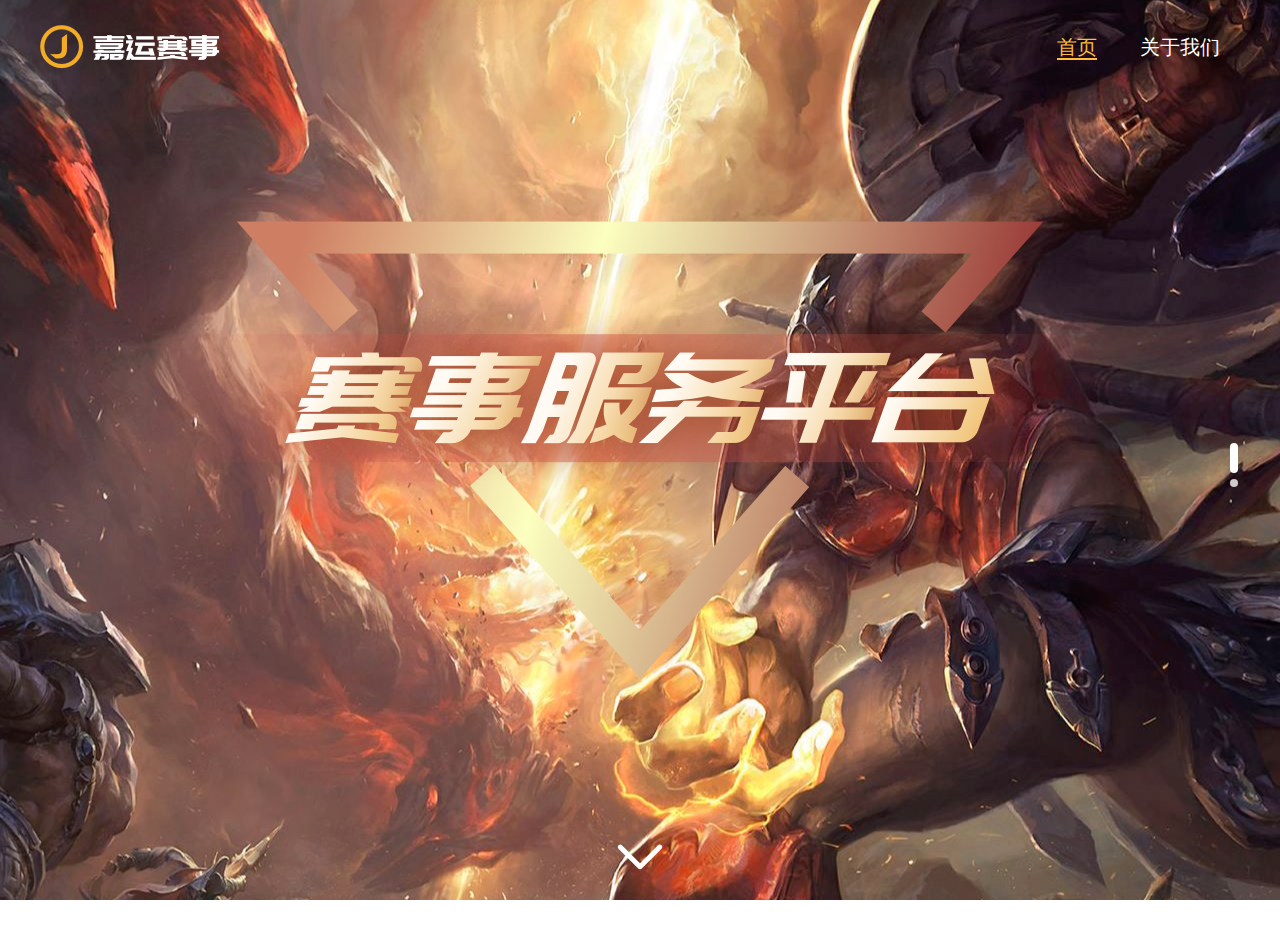
<file: html/index.html>
<!DOCTYPE html>
<html lang="en">

<head>
    <meta charset="UTF-8">
    <meta name="viewport" content="width=device-width, initial-scale=1.0">
    <title>嘉运赛事官网</title>
    <link rel="icon" href="favicon.ico" type="image/x-icon" />
    <link rel="stylesheet" type="text/css" href="./css/public.css" media="screen">

    <link rel="stylesheet" type="text/css" href="./css/index.css" media="screen">




</head>

<body>
    <div class="container">
        <!-- 头部 -->
        <div id="header">
            <div class="nav">
                <div class="logo">
                    <img src="./img/logo.png" alt="" />
                </div>

                <div class="nav_nav">
                    <a href="/index.html">首页</a>
                    <a href="/aboutUs.html">关于我们</a>
                </div>

            </div>
        </div>


        <!-- 内容区 -->
            <div class="content_1">
                <div class="content_right_btn">
                    <div class="content_right_btn1"></div>
                    <div class="content_right_btn2"></div>
                </div>

                <div class="conten_img_1">
                    <img src="./img/contenLo.png" alt="" />
                </div>
                <div class="nextPage">
                    <img src="./img/nextPage.png" />
                </div>
            </div>


            <div class="content_2">
                <div class="content_right_btn">
                    <div class="content_right_btn2"></div>
                    <div class="content_right_btn1 content_2Btn"></div>
                </div>

                <div class="conten_img_2">
                    <div><img src="./img/rw1.png" /></div>
                    <div><img src="./img/rw2.png" /></div>
                    <div><img src="./img/rw3.png" /></div>
                    <div><img src="./img/rw4.png" /></div>
                </div>

            </div>


    </div>

</body>


<script type="text/javascript" src="./js/jquery-3.1.1.min.js"></script>

<script type="text/javascript" src="./js/index.js"></script>




</html>
</file>
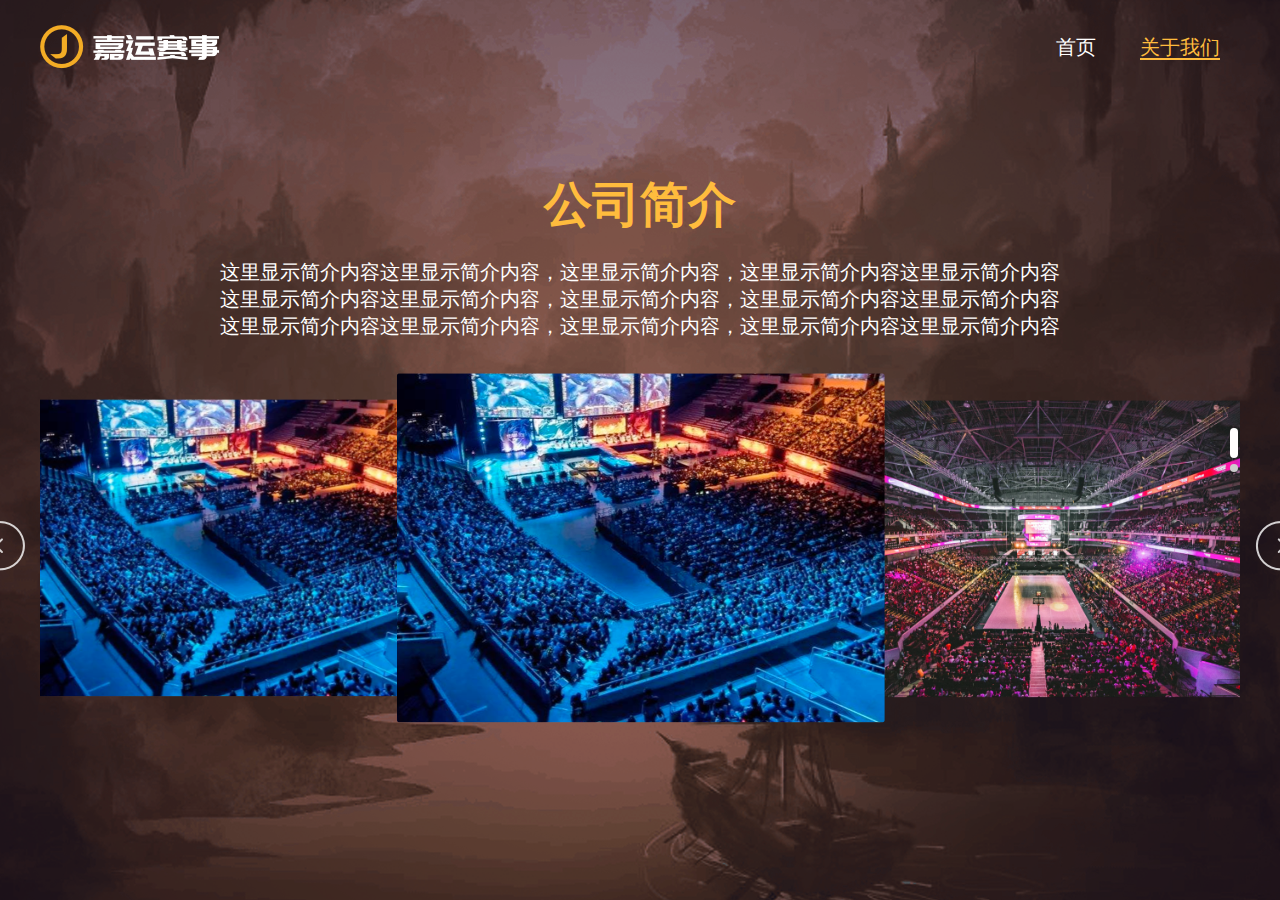
<file: html/aboutUs.html>
<!DOCTYPE html>
<html lang="en">

<head>
    <meta charset="UTF-8">
    <meta name="viewport" content="width=device-width, initial-scale=1.0">
    <title>关于我们</title>
    <link rel="stylesheet" type="text/css" href="./css/public.css" media="screen">

    <link rel="stylesheet" type="text/css" href="./css/aboutUs.css" media="screen">

</head>

<body>
    <div class="container">

        <!-- 头部 -->
        <div id="header">
            <div class="nav">
                <div class="logo">
                    <img src="./img/logo.png" alt="" />
                </div>

                <div class="nav_nav">
                    <a href="/index.html">首页</a>
                    <a href="/aboutUs.html">关于我们</a>
                </div>

            </div>
        </div>


        <!-- 内容区 -->
        <div class="content_1">
            <div class="content_right_btn">
                <div class="content_right_btn1"></div>
                <div class="content_right_btn2"></div>
            </div>

            <div class="content_1_top">
                <h1>公司简介</h1>
                <div class="content_1_top_text">
                    <p>这里显示简介内容这里显示简介内容，这里显示简介内容，这里显示简介内容这里显示简介内容</p>
                    <p>这里显示简介内容这里显示简介内容，这里显示简介内容，这里显示简介内容这里显示简介内容</p>
                    <p>这里显示简介内容这里显示简介内容，这里显示简介内容，这里显示简介内容这里显示简介内容</p>
                </div>
            </div>

            <div class="content_btm">
                <div class="bannerBox">
                    <div class="banner">
                        <ul>
                            <li><a href="#" style="background: url(./img/t1.png) center no-repeat;"></a></li>
                            <li><a href="#" style="background: url(./img/t2.png) center no-repeat;"></a></li>
                            <li><a href="#" style="background: url(./img/t3.png) center no-repeat;"></a></li>
                        </ul>
                    </div>
                </div>
            </div>
        </div>

        <div class="content_2">
            <div class="content_right_btn">
                <div class="content_right_btn2">
                </div>
                <div class="content_right_btn1 content_2Btn"></div>
            </div>

            <div class="content_1_top content_2_text">
                <h1>创立背景</h1>
                <div class="content_1_top_text">
                    <p>这里显示简介内容这里显示简介内容，这里显示简介内容，这里显示简介内容这里显示简介内容</p>
                    <p>这里显示简介内容这里显示简介内容，这里显示简介内容，这里显示简介内容这里显示简介内容</p>
                    <p>这里显示简介内容这里显示简介内容，这里显示简介内容，这里显示简介内容这里显示简介内容</p>
                </div>
            </div>
        </div>


    </div>

</body>


<script type="text/javascript" src="./js/jquery-3.1.1.min.js"></script>

<script type="text/javascript" src="./js/aboutUs.js"></script>





</html>
</file>
<file: html/css/public.css>
body, div, ul, li, h1, h2, h3, h4, h5, h6, p, dl, dt, dd, ol, form, input, textarea, th, td, select {
    margin: 0;
    padding: 0;
}

html,body{
    height: 100%;
}
* {
    box-sizing: border-box;
}
table{
    border-collapse:collapse;
}
body {
    font-family: "Microsoft YaHei";
}

ol,ul,li{list-style:none;}

a {
    text-decoration: none;
    color: #232323;
}
a.tab.active {
	color: #e4c66f;
	border-bottom: 2px solid #e4c66f;
}
img{border:0;vertical-align:middle;}

input, textarea {
    outline: none;
    box-shadow: none;
}

textarea {
    resize: none;
    overflow: auto;
}

.clearfix {
    zoom: 1;
}

.clearfix:after {
    content: ".";
    width: 0;
    height: 0;
    visibility: hidden;
    display: block;
    clear: both;
}

.fl {
    float: left
}

.fr {
    float: right
}

.tl {
    text-align: left;
}

.tc {
    text-align: center
}

.tr {
    text-align: right;
}

.ellipse {
    overflow: hidden;
    text-overflow: ellipsis;
    white-space: nowrap;
}
</file>
<file: html/css/index.css>
body{
    overflow: scroll;
    overflow-y: hidden;
    overflow-x: hidden;
}
html,body{
    margin: 0px;
    height: 100%;
    font-size: 12px;
}
.container{
    width: 100%;
    height: 100%;
    position: relative;
    margin: 0 auto;
}

/* 头部 */
#header{
    width: 100%;
    position: absolute;
    top: 0px;
    left: 0px;
    z-index: 10;
    position: -webkit-sticky;
}
.nav{
    width: 1200px;
    height: 93px;
    display: flex;
    justify-content: space-between;
    align-items: center;
    margin:0 auto;
}
.logo{
  
}

.logo>img{
    width: 100%;
}

.nav .nav_nav>a{
    margin: 0 20px;
    font-size: 20px;
    color: #ffffff;
    line-height: 28px;
}

.nav .nav_nav a:hover{
    color: #FFBC3D;
    border-bottom: 2px solid #FFBC3D;
}

.nav .nav_nav a:first-child{
    color: #FFBC3D;
    border-bottom: 2px solid #FFBC3D;
}

/* 内容区 */
#content{
    width: 100%;
    margin: 0 auto;
}

#content::after{
    content: '';
    display: block;
    height: 0px;
    clear: both;
    visibility: hidden;
}

.content_1{
    width: 100%;
    height: 100%;
    background:url(../img/homebg4.png) no-repeat center ; 
    display: flex;
    justify-content: center;
    align-items: center;
    position: relative;
}

.conten_img_1{
    width: 986px;
    height: 458px;
}
.conten_img_1>img{
    width: 100%;
}
.nextPage{
    position: absolute;
    bottom: 30px;
    z-index: 3;
}

/* 右边提示 */
.content_right_btn{
    position: absolute;
    top: 0px;
    right: 0px;
    z-index: 15;
    height: 930px;
    width: 50px;
    display: flex;
    flex-direction: column;
    justify-content: center
}
.content_right_btn .content_right_btn1{
    width: 8px;
    height: 30px;
    border-radius: 10px;
    background: #ffffff;
}

.content_right_btn .content_right_btn2{
    margin-top:6px;
    width: 8px;
    height: 8px;
    border-radius: 8px;
    background: #cccccc;;
}
.content_2Btn{
    margin-top: 6px;
}

/* /////////// */


.content_2{
    width: 100%;
    height: 100%;
    background:url(../img/bg.png) no-repeat center ; 
    display: none;
}

.conten_img_2{
    /* margin-top: 245px; */
    width: 1200px;
    display: flex;
    justify-content: space-between;
}
.conten_img_2>div>img{
    width: 100%;
}


.conten_img_2>div>img:hover{
    transform: scale(1.05);
    transition: transform linear .15s;
}

/* 底部 */
</file>
<file: html/css/aboutUs.css>
body{
    overflow: scroll;
    overflow-y: hidden;
    overflow-x: hidden;
}

html,body{
    margin: 0px;
    height: 100%;
}
.container{
    width: 100%;
    height: 100%;
    position: relative;
    margin: 0 auto;
}
/* 头部 */
#header{
    width: 100%;
    margin: 0 auto;
    position: absolute;
    top: 0px;
    left: 0px;
    z-index: 10;
    position: -webkit-sticky;

}

.nav{
    /* width: 100%; */
    width: 1200px;
    height: 93px;
    display: flex;
    justify-content: space-between;
    align-items: center;
    margin: 0 auto;
  

}
.logo{
   
}

.logo>img{
    width: 100%;
}

.nav .nav_nav>a{
    margin: 0 20px;
    font-size: 20px;
    color: #ffffff;
    line-height: 28px;
}

.nav .nav_nav a:hover{
    color: #FFBC3D;
    border-bottom: 2px solid #FFBC3D;
}

.nav .nav_nav a:last-child{
    color: #FFBC3D;
    border-bottom: 2px solid #FFBC3D;
}

/* 内容区 */

#content{
    position: relative;
}
.content_right_btn{
    position: absolute;
    height: 100%;
    top: 0px;
    right: 0px;
    z-index: 15;
    /* height: 930px; */
    width: 50px;
    /* background: sienna; */
    display: flex;
    flex-direction: column;
    justify-content: center
}
.content_right_btn .content_right_btn1{
    width: 8px;
    height: 30px;
    border-radius: 10px;
    background: #ffffff;
}

.content_right_btn .content_right_btn2{
    margin-top:6px;
    width: 8px;
    height: 8px;
    border-radius: 8px;
    background: #cccccc;;
}

.content_1{
    width: 100%;
    height: 100%;
    background:url(../img/home2.png) no-repeat center ; 
    position: relative;
    display: flex;
    flex-direction: column;
    justify-content: center;
}

 .content_1_top{
     display: flex;
     flex-direction: column;
     align-items: center;
    
     width: 100%;
   
} 



.content_1_top>h1{
    font-size: 48px;
    color:#FFBC3D;
} 

.content_1_top_text{
    margin-top: 22px;
    height: 109px;
    font-family: Arial, Helvetica, sans-serif;
    font-size: 20px;
    color: #ffffff;
}



.content_btm{
    /* height: 430px; */
    /* background: saddlebrown; */
    height: 360px;
    display: flex;
    justify-content: center;
    
}

.rotationChart{
    width: 1200px;
    height: 420px;
   

}

.btn_left{
    float: left;
    height: 420px;
    line-height: 420px;
}

.btn_right{
    float: right;
    height: 420px;
    line-height: 420px;
}

.btn_left>img,.btn_right>img{
    width: 70%;
}




/* 轮播图--开始 */

.bannerBox{
 
    width: 1600px;
}

.bannerBox .banner{
    width: 100%;
    /* height: 500px;  */
    height:360px; 
    max-width:1600px;
    margin: 0 auto;
    overflow: hidden;
    position: relative;
    /* margin-top: 100px */
}
.bannerBox .banner ul{
    overflow: hidden;
    position: absolute;
    width: 1200px;

    /* height: 500px; */
    height: 360px;
    left: 50%;
    margin-left: -600px;
}
.bannerBox .banner li {
    width: 100%;
    height: 100%;
    position: absolute;
    left: 0px;
    top: 0px;
    z-index: 1;
    transform: scale(0.85);
    transition: transform 0.4s;
}
.bannerBox .banner li a{
    display: block;
    width: 1200px;
 
    height: 100%;
}
.bannerBox .banner li.on{
    transform: scale(1);
}
.banner-btn{
    /* width: 100%; */
    position: absolute;
    width: 1200px;
    /* height:500px; */
    height:360px;
    top: 40px;
    left: 50%;
    margin-left: -600px;
    z-index: 9;}
.banner-btn-prev,.banner-btn-next{
    display: block;
    width: 200px;
    height: 425px;
    position: absolute;
}
.banner-btn-prev{
    left: -65px;
    line-height:274px;


}
.banner-btn-next{
    right: -215px;
    line-height:274px;

}


/* 轮播图 -结束*/


.content_2{
    display: none;
    /* height: 930px; */
    height: 100%;
    width: 100%;
    /* background-image:url("../img/home2.png"); */
    background:url(../img/home2.png) no-repeat center ; 
    text-align: center;
    /* padding-top: 309px; */
    position: relative;
}

.content_2Btn{
    margin-top: 6px;
}
.content_2_text{
   

}
</file>
